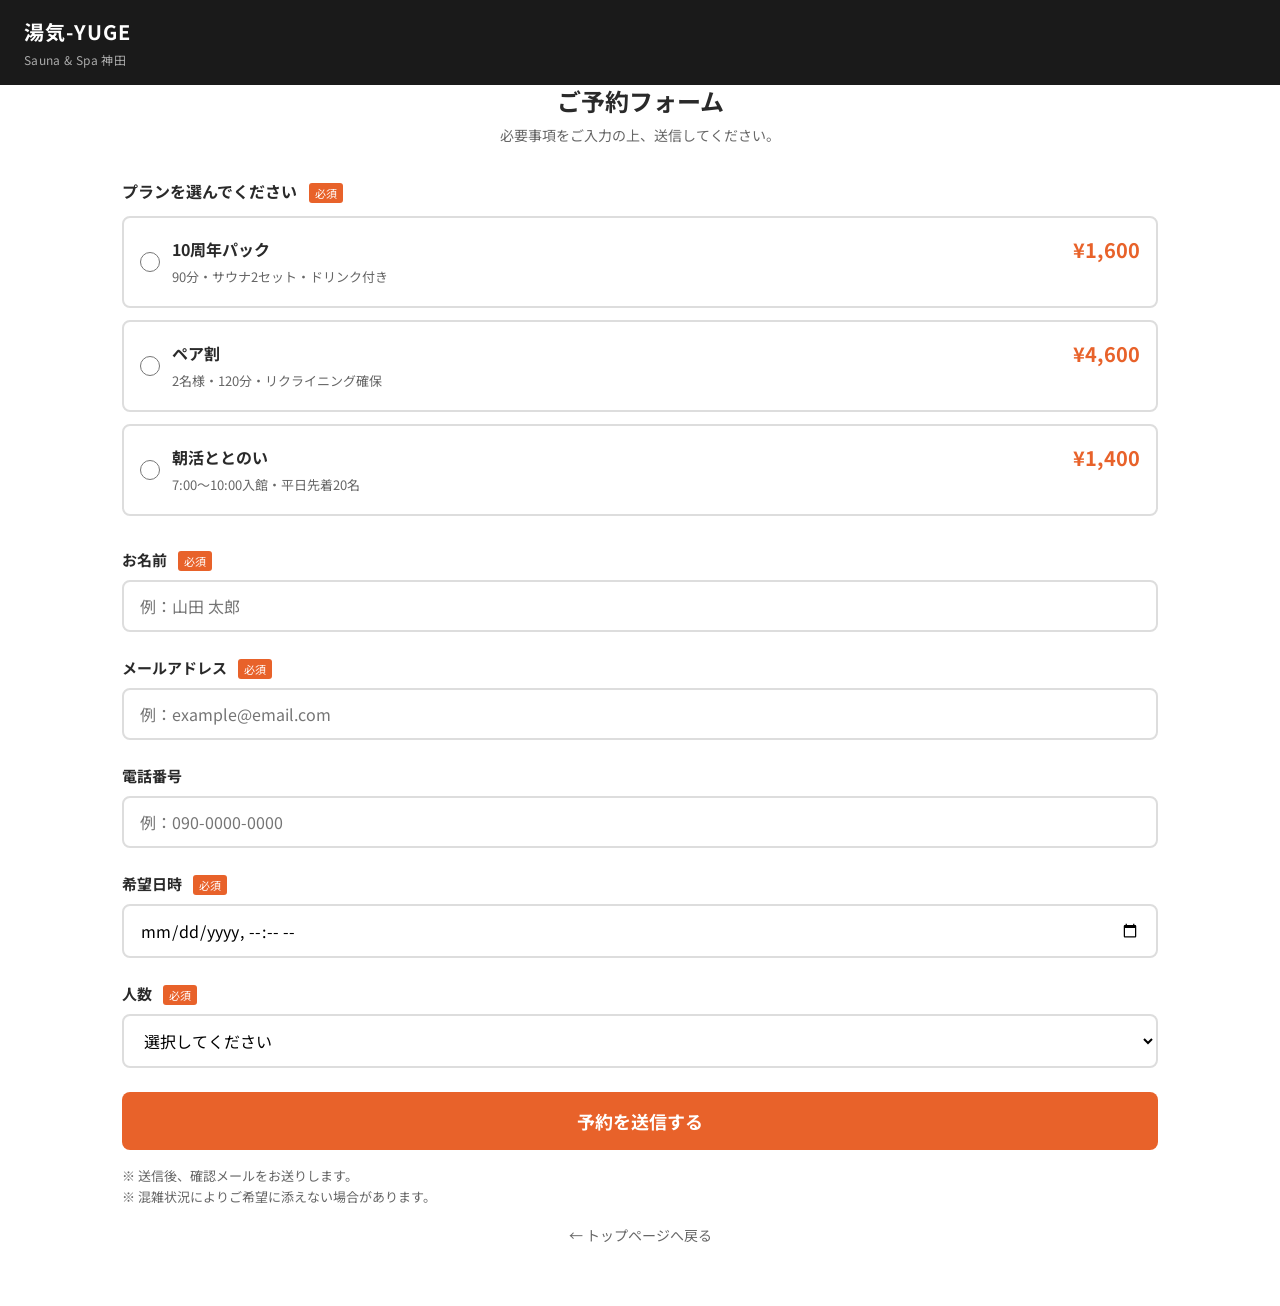
<file: reservation.html>
<!DOCTYPE html>
<html lang="ja">
<head>
    <meta charset="UTF-8">
    <meta name="viewport" content="width=device-width, initial-scale=1.0">
    <title>ご予約フォーム | 湯気 - YUGE Sauna & Spa 神田</title>
    <meta name="description" content="湯気 YUGE Sauna & Spa 神田のご予約はこちら。10周年記念キャンペーン開催中。">
    <link rel="canonical" href="https://yuge-sauna.jp/reservation.html">
    <meta property="og:title" content="ご予約フォーム | 湯気 - YUGE Sauna & Spa 神田">
    <meta property="og:description" content="湯気 YUGE Sauna & Spa 神田のご予約はこちら。10周年記念キャンペーン開催中。">
    <meta property="og:image" content="https://yuge-sauna.jp/images/hero-background.jpg">
    <meta property="og:url" content="https://yuge-sauna.jp/reservation.html">
    <meta property="og:type" content="website">
    <link rel="icon" type="image/svg+xml" href="favicon.svg">
    <link rel="icon" href="favicon.ico">
    <link rel="icon" type="image/png" sizes="96x96" href="favicon-96x96.png">
    <link rel="apple-touch-icon" href="apple-touch-icon.png">
    <link rel="icon" type="image/png" sizes="192x192" href="web-app-manifest-192x192.png">
    <link rel="icon" type="image/png" sizes="512x512" href="web-app-manifest-512x512.png">
    <link rel="manifest" href="site.webmanifest">
    <link rel="preconnect" href="https://fonts.googleapis.com">
    <link rel="preconnect" href="https://fonts.gstatic.com" crossorigin>
    <link href="https://fonts.googleapis.com/css2?family=Noto+Sans+JP:wght@400;700&display=swap" rel="stylesheet">
    <link rel="stylesheet" href="style.css">
</head>
<body>

    <!-- ヘッダー -->
    <div class="header">
        <a href="index.html">
            <p class="header-name">湯気-YUGE</p>
            <p class="header-sub">Sauna & Spa 神田</p>
        </a>
    </div>

    <div class="container">

        <!-- フォーム -->
        <div class="form-content" id="formContent">
            <h1 class="page-title">ご予約フォーム</h1>
            <p class="page-subtitle">必要事項をご入力の上、送信してください。</p>

            <!-- プラン選択 -->
            <div class="plan-section">
                <p class="section-label">プランを選んでください <span class="required">必須</span></p>
                <div class="plan-cards">
                    <label class="plan-card" id="card1">
                        <input type="radio" name="plan" value="10周年パック ¥1,600">
                        <div class="plan-info">
                            <p class="plan-name">10周年パック</p>
                            <p class="plan-detail">90分・サウナ2セット・ドリンク付き</p>
                        </div>
                        <p class="plan-price">¥1,600</p>
                    </label>

                    <label class="plan-card" id="card2">
                        <input type="radio" name="plan" value="ペア割 ¥4,600">
                        <div class="plan-info">
                            <p class="plan-name">ペア割</p>
                            <p class="plan-detail">2名様・120分・リクライニング確保</p>
                        </div>
                        <p class="plan-price">¥4,600</p>
                    </label>

                    <label class="plan-card" id="card3">
                        <input type="radio" name="plan" value="朝活ととのい ¥1,400">
                        <div class="plan-info">
                            <p class="plan-name">朝活ととのい</p>
                            <p class="plan-detail">7:00〜10:00入館・平日先着20名</p>
                        </div>
                        <p class="plan-price">¥1,400</p>
                    </label>
                </div>
            </div>

            <!-- お名前 -->
            <div class="form-group">
                <label class="form-label" for="name">お名前 <span class="required">必須</span></label>
                <input type="text" id="name" class="form-input" placeholder="例：山田 太郎">
            </div>

            <!-- メールアドレス -->
            <div class="form-group">
                <label class="form-label" for="email">メールアドレス <span class="required">必須</span></label>
                <input type="email" id="email" class="form-input" placeholder="例：example@email.com">
            </div>

            <!-- 電話番号 -->
            <div class="form-group">
                <label class="form-label" for="tel">電話番号</label>
                <input type="tel" id="tel" class="form-input" placeholder="例：090-0000-0000">
            </div>

            <!-- 希望日時 -->
            <div class="form-group">
                <label class="form-label" for="date">希望日時 <span class="required">必須</span></label>
                <input type="datetime-local" id="date" class="form-input">
            </div>

            <!-- 人数 -->
            <div class="form-group">
                <label class="form-label" for="people">人数 <span class="required">必須</span></label>
                <select id="people" class="form-select">
                    <option value="">選択してください</option>
                    <option value="1">1名</option>
                    <option value="2">2名</option>
                    <option value="3">3名</option>
                    <option value="4">4名以上</option>
                </select>
            </div>

            <!-- 送信ボタン -->
            <button class="submit-btn" onclick="submitForm()">予約を送信する</button>
            <p class="note">※ 送信後、確認メールをお送りします。<br>※ 混雑状況によりご希望に添えない場合があります。</p>
            <a href="index.html" class="back-link">← トップページへ戻る</a>
        </div>

        <!-- 完了メッセージ -->
        <div class="success-message" id="successMessage">
            <div class="success-icon">✅</div>
            <h2 class="success-title">予約を受け付けました！</h2>
            <p class="success-text">
                ご予約ありがとうございます。<br>
                確認メールをお送りしますので、<br>
                しばらくお待ちください。<br><br>
                ご不明な点はLINEにてお気軽にお問い合わせください。
            </p>
            <br>
            <a href="index.html" class="back-link">← トップページへ戻る</a>
        </div>

    </div>

    <script>
        // プランカードのハイライト
        document.querySelectorAll('.plan-card input[type="radio"]').forEach(function(radio) {
            radio.addEventListener('change', function() {
                document.querySelectorAll('.plan-card').forEach(function(card) {
                    card.classList.remove('selected');
                });
                this.closest('.plan-card').classList.add('selected');
            });
        });

        // フォーム送信
        function submitForm() {
            var plan = document.querySelector('input[name="plan"]:checked');
            var name = document.getElementById('name').value.trim();
            var email = document.getElementById('email').value.trim();
            var date = document.getElementById('date').value;
            var people = document.getElementById('people').value;

            if (!plan) {
                alert('プランを選択してください');
                return;
            }
            if (!name) {
                alert('お名前を入力してください');
                return;
            }
            if (!email) {
                alert('メールアドレスを入力してください');
                return;
            }
            if (!date) {
                alert('希望日時を入力してください');
                return;
            }
            if (!people) {
                alert('人数を選択してください');
                return;
            }

            // 完了画面へ
            document.getElementById('formContent').classList.add('hide');
            document.getElementById('successMessage').classList.add('show');
            window.scrollTo(0, 0);
        }
    </script>

</body>
</html>
</file>
<file: style.css>
/* ============================================
   湯気サウナLP - スタイルシート
   ============================================ */

/* リセット・基本設定 */
* {
    margin: 0;
    padding: 0;
    box-sizing: border-box;
}

body {
    font-family: 'Noto Sans JP', -apple-system, BlinkMacSystemFont, 'Segoe UI', sans-serif;
    line-height: 1.6;
    color: #2A2A2A;
    background-color: #FAFAFA;
}

.container {
    max-width: 1200px;
    margin: 0 auto;
    padding: 0 16px;
}

/* タイポグラフィ */
h1, h2, h3 {
    line-height: 1.3;
}

strong {
    font-weight: 700;
}

.spec-number {
    font-weight: 700;
    color: #2A2A2A;
    font-size: 1.1em;
}

/* セクションタイトル */
.section-title {
    font-size: 32px;
    font-weight: 700;
    text-align: center;
    margin-bottom: 48px;
    color: #2A2A2A;
}

@media (max-width: 767px) {
    .section-title {
        font-size: 24px;
        margin-bottom: 32px;
    }
}

/* ============================================
   ファーストビュー（ヒーローセクション）
   ============================================ */

.hero {
    background: linear-gradient(rgba(0,0,0,0.4), rgba(0,0,0,0.4)), 
                url('images/hero-background.jpg') center/cover no-repeat;
    min-height: 100vh;
    display: flex;
    align-items: center;
    justify-content: center;
    text-align: center;
    padding: 80px 16px 40px;
    color: white;
}

.hero-content {
    max-width: 600px;
}

.hero-date {
    font-size: 14px;
    margin-bottom: 24px;
    opacity: 0.9;
}

.hero-message h1 {
    font-size: 48px;
    font-weight: 700;
    margin-bottom: 32px;
    text-shadow: 0 2px 8px rgba(0,0,0,0.3);
}

@media (max-width: 767px) {
    .hero-message h1 {
        font-size: 32px;
    }
}

/* キャンペーン価格 */
.campaign-price {
    background: rgba(42, 42, 42, 0.8);
    padding: 24px;
    border-radius: 8px;
    margin-bottom: 32px;
}

.price-highlight {
    display: flex;
    flex-wrap: wrap;
    align-items: center;
    justify-content: center;
    gap: 12px;
    margin-bottom: 8px;
}

.badge {
    background: #FFD700;
    color: #2A2A2A;
    padding: 4px 12px;
    border-radius: 4px;
    font-size: 14px;
    font-weight: 700;
}

.price-before {
    font-size: 18px;
    color: #999;
    text-decoration: line-through;
}

.price-after {
    font-size: 56px;
    font-weight: 700;
    color: #E63946;
}

.discount {
    background: #E63946;
    color: white;
    padding: 8px 20px;
    border-radius: 4px;
    font-size: 18px;
    font-weight: 700;
}

.sub-text {
    font-size: 16px;
    opacity: 0.9;
}

@media (max-width: 767px) {
    .price-after {
        font-size: 40px;
    }
}

/* 温度セレクター */
.temperature-selector {
    margin-top: 40px;
}

.temp-label {
    font-size: 18px;
    margin-bottom: 16px;
}

.temp-buttons {
    display: flex;
    gap: 16px;
    justify-content: center;
    width: 100%;
}

.temp-btn {
    background: rgba(255, 255, 255, 0.2);
    border: 2px solid rgba(255, 255, 255, 0.5);
    color: white;
    padding: 16px 24px;
    border-radius: 8px;
    font-size: 18px;
    font-weight: 700;
    cursor: pointer;
    transition: all 0.3s ease;
}

.temp-btn span {
    display: block;
    font-size: 12px;
    font-weight: 400;
    margin-top: 4px;
}

.temp-btn:hover {
    background: rgba(255, 255, 255, 0.3);
    border-color: rgba(255, 255, 255, 0.8);
    transform: translateY(-2px);
}

@media (max-width: 767px) {
    .temp-buttons {
        flex-direction: row;
    }
    
    .temp-btn {
        padding: 12px 16px;
        font-size: 16px;
        flex: 1;
    }
}

/* ============================================
   ボタンスタイル
   ============================================ */

.btn-primary {
    display: inline-block;
    background: #FF6B35;
    color: white;
    padding: 16px 48px;
    font-size: 18px;
    font-weight: 700;
    border-radius: 8px;
    text-decoration: none;
    transition: all 0.3s ease;
    border: none;
    cursor: pointer;
}

.btn-primary:hover {
    background: #E85A2A;
    transform: translateY(-2px);
    box-shadow: 0 4px 12px rgba(255, 107, 53, 0.3);
}

.btn-hero {
    margin-bottom: 16px;
}

.btn-large {
    font-size: 20px;
    padding: 20px 64px;
}

@media (max-width: 767px) {
    .btn-primary {
        width: 90%;
        max-width: 400px;
        padding: 16px 24px;
    }
}

/* LINEボタン */
.btn-line {
    display: inline-block;
    background: #06C755;
    color: white;
    padding: 16px 48px;
    font-size: 18px;
    font-weight: 700;
    border-radius: 8px;
    text-decoration: none;
    transition: all 0.3s ease;
}

.btn-line:hover {
    background: #05B04D;
    transform: translateY(-2px);
    box-shadow: 0 4px 12px rgba(6, 199, 85, 0.3);
}

.btn-line-hero {
    margin-top: 16px;
}

@media (max-width: 767px) {
    .btn-line {
        width: 90%;
        max-width: 400px;
    }
}

/* ============================================
   LINE友だち追加セクション
   ============================================ */

.line-cta-section {
    background: linear-gradient(135deg, #E8F5E9 0%, #C8E6C9 100%);
    padding: 48px 16px;
    text-align: center;
}

.line-benefit h3 {
    font-size: 24px;
    margin-bottom: 16px;
    color: #2A2A2A;
}

.benefit-text {
    font-size: 18px;
    margin-bottom: 24px;
    color: #2A2A2A;
}

.benefit-text strong {
    color: #E63946;
    font-size: 28px;
}

@media (max-width: 767px) {
    .benefit-text strong {
        font-size: 24px;
    }
}

/* ============================================
   POINTセクション（ここが選ばれる）
   ============================================ */

.point-section {
    padding: 80px 16px;
    background: #E8F5E9;
}

.point-header {
    text-align: center;
    margin-bottom: 48px;
}

.point-header h2 {
    font-size: 36px;
    font-weight: 700;
    color: #2A2A2A;
    margin-bottom: 8px;
}

.point-header p {
    font-size: 18px;
    color: #666;
}

.reason-item {
    margin-bottom: 64px;
    max-width: 800px;
    margin-left: auto;
    margin-right: auto;
}

.reason-image {
    width: 100%;
    margin-bottom: 24px;
    border-radius: 0;
    overflow: hidden;
}

.reason-image img {
    width: 100%;
    height: auto;
    display: block;
    border-radius: 0;
}

.reason-sub-images {
    display: flex;
    gap: 16px;
    margin-top: 24px;
}

.sub-image {
    width: calc(50% - 8px);
    height: auto;
    border-radius: 8px;
}

.reason-item h3 {
    font-size: 24px;
    margin-bottom: 12px;
    color: #2A2A2A;
}

.reason-item .benefit-text {
    font-size: 14px;
    color: #E63946;
    font-weight: 600;
    margin-bottom: 12px;
}

.reason-item .detail-text {
    color: #666;
    line-height: 1.8;
}

/* ============================================
   実績セクション
   ============================================ */

.trust-section {
    background: #F5F5F5;
    padding: 64px 16px;
    text-align: center;
}

.trust-section h2 {
    font-size: 28px;
    margin-bottom: 40px;
    color: #2A2A2A;
}

.trust-stats {
    display: flex;
    justify-content: space-around;
    max-width: 800px;
    margin: 0 auto;
    flex-wrap: wrap;
    gap: 32px;
}

.stat-item {
    flex: 1;
    min-width: 150px;
}

.stat-number {
    font-size: 36px;
    font-weight: 700;
    color: #E63946;
    margin-bottom: 8px;
}

.stat-label {
    font-size: 14px;
    color: #666;
}

@media (max-width: 767px) {
    .stat-number {
        font-size: 28px;
    }
}

/* ============================================
   料金プランセクション
   ============================================ */

.plans {
    padding: 80px 16px;
    background: white;
}

.plans-grid {
    display: flex;
    flex-direction: column;
    gap: 32px;
    max-width: 800px;
    margin: 0 auto;
}

.plans .plan-card {
    background: white;
    border-radius: 12px;
    padding: 0;
    box-shadow: 0 4px 16px rgba(0,0,0,0.1);
    position: relative;
    transition: transform 0.3s ease;
    overflow: hidden;
    min-height: 500px;
    display: flex;
    align-items: center;
    justify-content: center;
}

.plans .plan-card:hover {
    transform: translateY(-8px);
    box-shadow: 0 8px 24px rgba(0,0,0,0.15);
}

.plan-image {
    position: absolute;
    top: 0;
    left: 0;
    width: 100%;
    height: 100%;
    object-fit: cover;
    z-index: 0;
}

.plan-card-content {
    position: relative;
    z-index: 1;
    padding: 48px 32px;
    text-align: center;
    background: rgba(255, 255, 255, 0.95);
    border-radius: 8px;
    max-width: 90%;
}

.plan-badge {
    background: #FF6B35;
    color: white;
    padding: 8px 16px;
    border-radius: 6px;
    font-size: 14px;
    font-weight: 700;
    margin-bottom: 16px;
    display: inline-block;
}

.plan-title {
    font-size: 22px;
    margin-bottom: 24px;
    color: #2A2A2A;
}

.plan-price {
    margin-bottom: 24px;
    text-align: center;
}

.price-current {
    font-size: 40px;
    font-weight: 700;
    color: #E63946;
    line-height: 1.2;
    margin-bottom: 8px;
}

.price-original {
    font-size: 16px;
    color: #999;
    text-decoration: line-through;
}

.plan-features {
    list-style: none;
    margin-bottom: 32px;
    min-height: 140px;
}

.plan-features li {
    padding: 8px 0;
    color: #2A2A2A;
    border-bottom: 1px solid #F0F0F0;
}

.cta-wrapper {
    text-align: center;
    margin-bottom: 16px;
}

.micro-copy {
    font-size: 12px;
    color: #666;
    margin-bottom: 12px;
}

.line-sub-cta {
    text-align: center;
    margin-top: 16px;
    font-size: 14px;
}

.line-sub-cta a {
    color: #06C755;
    text-decoration: none;
    border-bottom: 1px solid #06C755;
}

.line-sub-cta a:hover {
    color: #05B04D;
}

@media (max-width: 767px) {
    .plans-grid {
        grid-template-columns: 1fr;
    }
}

/* ============================================
   施設情報セクション
   ============================================ */

.facility {
    padding: 80px 16px;
    background: #F5F5F5;
}

.facility-section {
    margin-bottom: 48px;
    max-width: 800px;
    margin-left: auto;
    margin-right: auto;
}

.facility-section h3 {
    font-size: 22px;
    margin-bottom: 16px;
    color: #2A2A2A;
    border-left: 4px solid #E63946;
    padding-left: 16px;
}

.facility-list {
    list-style: none;
    background: white;
    padding: 24px;
    border-radius: 8px;
}

.facility-list li {
    padding: 12px 0;
    border-bottom: 1px solid #F0F0F0;
}

.facility-list li:last-child {
    border-bottom: none;
}

/* ============================================
   Q&Aセクション
   ============================================ */

.faq {
    padding: 80px 16px;
    background: white;
}

.faq-item {
    margin-bottom: 32px;
    max-width: 800px;
    margin-left: auto;
    margin-right: auto;
    padding: 24px;
    background: #F9F9F9;
    border-radius: 8px;
}

.faq-item h3 {
    font-size: 18px;
    margin-bottom: 12px;
    color: #2A2A2A;
}

.faq-item p {
    color: #666;
    line-height: 1.8;
}

/* ============================================
   予約セクション
   ============================================ */

.reservation {
    padding: 32px 16px;
    background: linear-gradient(135deg, #FFE5E5 0%, #FFD1D1 100%);
    text-align: center;
}

.reservation-note {
    margin-bottom: 32px;
    color: #666;
}

/* ============================================
   フッター
   ============================================ */

.footer {
    background: #c8b89a;
    color: #333;
    padding: 24px 16px;
}

.footer-content {
    max-width: 800px;
    margin: 0 auto 16px;
    text-align: center;
}

.footer-content h3 {
    font-size: 24px;
    margin-bottom: 16px;
}

.footer-content p {
    margin-bottom: 8px;
    opacity: 1;
    color: #333;
}

.footer-line {
    margin-top: 16px;
    padding-top: 16px;
    border-top: 1px solid rgba(0,0,0,0.15);
}

.btn-line-footer {
    margin-top: 16px;
}

.copyright {
    text-align: center;
    font-size: 14px;
    opacity: 0.7;
    color: #333;
}

/* ============================================
   スクロール追従CTA
   ============================================ */

.sticky-cta {
    position: fixed;
    bottom: 0;
    left: 0;
    right: 0;
    background: white;
    box-shadow: 0 -2px 10px rgba(0,0,0,0.1);
    padding: 12px 16px;
    z-index: 1000;
    transform: translateY(100%);
    transition: transform 0.3s ease;
}

.sticky-cta.visible {
    transform: translateY(0);
}

.btn-sticky {
    display: block;
    background: #E63946;
    color: white;
    text-align: center;
    padding: 16px;
    font-size: 18px;
    font-weight: 700;
    border-radius: 8px;
    text-decoration: none;
    transition: all 0.3s ease;
}

.btn-sticky:hover {
    background: #D32F3E;
}

/* デスクトップでは非表示 */
@media (min-width: 768px) {
    .sticky-cta {
        display: none;
    }
}

/* ============================================
   スムーススクロール
   ============================================ */

html {
    scroll-behavior: smooth;
}

/* ============================================
   追加スタイル（index.htmlより移行）
   ============================================ */
        body {
            padding-bottom: 60px;
            background: #fff;
        }
        section.hero .hero-content {
            max-width: 100% !important;
            width: 100% !important;
            padding-left: 24px !important;
            padding-right: 24px !important;
            box-sizing: border-box !important;
        }
        section.hero .campaign-price {
            width: 100% !important;
            box-sizing: border-box !important;
        }
        section.hero .hero-actions {
            width: 100% !important;
            box-sizing: border-box !important;
        }
        section.hero .temperature-selector {
            width: 100% !important;
            box-sizing: border-box !important;
        }
        .stove-section { margin-top: 8px; }
        .stove-title {
            display: block;
            width: 100%;
            text-align: center;
            font-size: 24px;
            font-weight: bold;
            color: #333;
            background: #f0e6d8;
            border-radius: 8px;
            padding: 12px 0;
            margin-bottom: 16px;
            box-sizing: border-box;
        }
        .stove-content {
            display: flex;
            align-items: flex-start;
            gap: 16px;
        }
        .stove-text {
            flex: 1;
            font-size: 14px;
            line-height: 1.9;
            color: #333;
        }
        .stove-img-wrap {
            width: 143px;
            height: 143px;
            border-radius: 50%;
            overflow: hidden;
            flex-shrink: 0;
        }
        .stove-img-wrap img {
            width: 100%;
            height: 100%;
            object-fit: cover;
            object-position: center center;
        }
        .rouryu-section {
            margin-top: 8px;
            background-image: url('images/rouryu2.jpg');
            background-size: cover;
            background-position: center;
            border-radius: 12px;
            padding: 24px 20px !important;
            position: relative;
            overflow: hidden;
        }
        .rouryu-section::before {
            content: '';
            position: absolute;
            inset: 0;
            background: rgba(255, 248, 235, 0.55);
            border-radius: 12px;
        }
        .rouryu-title {
            display: block;
            width: 100%;
            text-align: center;
            font-size: 24px;
            font-weight: bold;
            color: #333;
            background: rgba(240, 230, 216, 0.85);
            border-radius: 8px;
            padding: 12px 0;
            margin-bottom: 16px;
            box-sizing: border-box;
            position: relative;
        }
        .facility-section h3 {
            display: block !important;
            width: 100% !important;
            text-align: center !important;
            font-size: 24px !important;
            font-weight: bold !important;
            color: #333 !important;
            background: #f0e6d8 !important;
            border-radius: 8px !important;
            padding: 12px 0 !important;
            margin-bottom: 16px !important;
            box-sizing: border-box !important;
            border-left: none !important;
        }
        .rouryu-text {
            position: relative;
            font-size: 14px;
            line-height: 2;
            color: #2a1a00;
            font-weight: 500;
        }
        .interior-section { margin-top: 8px; }
        .interior-title {
            display: inline-block;
            background: #d4c5b0;
            padding: 10px 28px;
            border-radius: 8px;
            font-size: 16px;
            font-weight: bold;
            margin-bottom: 20px;
            color: #333;
            width: 100%;
            text-align: center;
            box-sizing: border-box;
        }
        .interior-content {
            display: flex;
            align-items: flex-start;
            gap: 16px;
        }
        .interior-text {
            flex: 1;
            font-size: 14px;
            line-height: 1.9;
            color: #333;
        }
        .interior-img-wrap {
            width: 130px;
            height: 130px;
            border-radius: 50%;
            overflow: hidden;
            flex-shrink: 0;
            margin-top: 8px;
        }
        .interior-img-wrap img {
            width: 100%;
            height: 100%;
            object-fit: cover;
            object-position: center center;
        }
        .hero-date {
            font-size: 20px !important;
        }
        .temp-hint {
            text-align: center;
            font-size: 13px;
            color: #fff;
            margin-top: 8px;
            opacity: 0.85;
        }
        .water-content {
            display: flex;
            align-items: center;
            gap: 16px;
        }
        .water-img-wrap {
            width: 130px;
            height: 130px;
            border-radius: 50%;
            overflow: hidden;
            flex-shrink: 0;
        }
        .water-img-wrap img {
            width: 100%;
            height: 100%;
            object-fit: cover;
            object-position: center center;
        }
        .water-text-block {
            flex: 1;
        }
        .water-text {
            font-size: 13px;
            line-height: 1.7;
            color: #333;
            margin: 8px 0;
        }
        .water-divider {
            border: none;
            border-top: 1px solid #ccc;
            margin: 6px 0;
        }
        .pricing-section { margin-top: 8px; }
        .pricing-title {
            display: block;
            text-align: center;
            font-size: 24px;
            font-weight: bold;
            color: #333;
            border: none;
            border-radius: 8px;
            padding: 12px 0;
            margin-bottom: 20px;
            background: #f0e6d8;
            width: 100%;
            box-sizing: border-box;
        }
        .pricing-list {
            list-style: none;
            padding: 0;
            margin: 0;
        }
        .pricing-list li {
            font-size: 14px;
            color: #333;
            padding: 10px 0;
            border-bottom: 1px solid #eee;
            line-height: 1.6;
        }
        .pricing-list li:last-child {
            border-bottom: none;
        }
        .pricing-list strong {
            font-size: 15px;
        }
        .pricing-title--weekend {
            background: #c0392b;
            border: none;
            color: #fff;
        }
        .pricing-title--option {
            background: #f0e6d8;
            border: none;
            color: #333;
        }
        .facility-sub-heading {
            display: block;
            width: 100%;
            box-sizing: border-box;
            text-align: center;
            font-size: 24px;
            font-weight: bold;
            color: #333;
            background: #f0e6d8;
            border-radius: 8px;
            padding: 12px 0;
            margin-bottom: 20px;
        }
        .achievement-section {
            padding: 32px 0;
            background: #fff;
        }
        .achievement-title {
            display: inline-block;
            background: #f0e6d8;
            border: 2px solid #b5a08a;
            border-radius: 8px;
            padding: 10px 24px;
            font-size: 16px;
            font-weight: bold;
            color: #333;
            margin-bottom: 24px;
        }
        .achievement-list {
            list-style: none;
            padding: 0;
            margin: 0;
        }
        .achievement-list li {
            font-size: 14px;
            color: #333;
            padding: 14px 0;
            border-bottom: 1px solid #eee;
            line-height: 1.7;
        }
        .achievement-list li:last-child {
            border-bottom: none;
        }
        .achievement-score {
            font-size: 20px;
            color: #333;
        }
        .achievement-big {
            font-size: 22px;
            color: #333;
        }
        .achievement-sub {
            font-size: 13px;
            color: #666;
        }
        .rules-section {
            padding: 16px 0 0;
            background: #fff;
        }
        .rules-section .container {
            padding-bottom: 0 !important;
        }
        .rules-block {
            border: 1px solid #ddd;
            border-radius: 8px;
            padding: 16px;
            margin-bottom: 12px;
            font-size: 14px;
            line-height: 1.8;
            color: #333;
        }
        .rules-block:last-child {
            margin-bottom: 0;
        }
        .rules-block p {
            margin: 4px 0;
        }
        /* 予約ボタンエリア */
        .reservation {
            background: #fff;
        }
        .reservation .container {
            display: flex;
            flex-direction: column;
            align-items: center;
            gap: 12px;
            padding: 12px 16px;
        }
        .btn-reserve {
            display: block;
            width: 220px;
            text-align: center;
            padding: 14px 0;
            border-radius: 24px;
            font-size: 18px;
            font-weight: bold;
            background: #e8622a;
            color: #fff;
            text-decoration: none;
            border: 2px solid #e8622a;
            transition: background 0.2s, color 0.2s;
        }
        .btn-reserve:hover {
            background: transparent !important;
            color: #e8622a !important;
        }
        .btn-reserve:active,
        .btn-reserve.touch-active {
            background: transparent !important;
            color: #e8622a !important;
        }
        .btn-line-reserve {
            display: block;
            width: 220px;
            text-align: center;
            padding: 14px 0;
            border-radius: 24px;
            font-size: 18px;
            font-weight: bold;
            background: #06c755;
            color: #fff;
            text-decoration: none;
            border: 2px solid #06c755;
            transition: background 0.2s, color 0.2s;
        }
        .btn-line-reserve:hover {
            background: transparent !important;
            color: #06c755 !important;
        }
        .btn-line-reserve:active,
        .btn-line-reserve.touch-active {
            background: transparent !important;
            color: #06c755 !important;
        }
        .fixed-cta {
            position: fixed;
            bottom: 0;
            left: 0;
            width: 100%;
            display: flex;
            z-index: 9999;
            box-shadow: 0 -2px 12px rgba(0,0,0,0.2);
            pointer-events: none;
        }
        .fixed-cta a {
            flex: 1;
            text-align: center;
            padding: 14px 8px;
            font-size: 15px;
            font-weight: bold;
            color: #fff;
            text-decoration: none;
            line-height: 1.3;
            pointer-events: auto;
        }
        .fixed-cta .fixed-reserve {
            background: #e8622a;
        }
        .fixed-cta .fixed-line {
            background: #06c755;
        }
        .hero-sub {
            font-size: 15px;
            color: #fff;
            margin-top: 8px;
            margin-bottom: 0;
            font-weight: bold;
            text-shadow: 0 1px 4px rgba(0,0,0,0.5);
        }
        .benefit-text {
            font-size: 15px;
            color: #e8622a;
            font-weight: bold;
            margin: 4px 16px 8px !important;
        }
        .achievement-badges {
            display: flex;
            justify-content: space-around;
            padding: 16px 0;
            gap: 8px;
        }
        .achievement-badge {
            display: flex;
            flex-direction: column;
            align-items: center;
            background: #fff;
            border-radius: 12px;
            padding: 12px 8px;
            flex: 1;
            box-shadow: 0 2px 8px rgba(0,0,0,0.08);
        }
        .badge-stars {
            font-size: 24px;
            font-weight: bold;
            color: #e8622a;
        }
        .badge-num {
            font-size: 24px;
            font-weight: bold;
            color: #e8622a;
        }
        .section-cta {
            text-align: center;
            padding: 24px 16px;
            background: #fff;
        }
        .section-cta-btn {
            display: inline-block;
            padding: 14px 24px;
            font-size: 18px;
            font-weight: bold;
            border-radius: 24px;
            background: #e8622a;
            color: #fff;
            text-decoration: none;
            border: 2px solid #e8622a;
        }
            background: #c8b89a !important;
            padding: 24px 16px !important;
            color: #333 !important;
        }
        .footer {
            background: #c8b89a !important;
            color: #333 !important;
            padding: 24px 16px !important;
        }
        .footer * {
            color: #333 !important;
        }
        .footer-main {
            text-align: center;
            background: #c8b89a !important;
        }
        .footer .container {
            max-width: 100% !important;
            padding: 0 !important;
        }
        .footer-content {
            background: #c8b89a !important;
        }
        .footer-logo-area {
            display: flex;
            align-items: center;
            justify-content: center;
            gap: 12px;
            margin-bottom: 12px;
        }
        .footer-icon-wrap {
            width: 56px;
            height: 56px;
            flex-shrink: 0;
        }
        .footer-icon-img {
            width: 100%;
            height: 100%;
            object-fit: contain;
        }
        .footer-name-block {
            text-align: left;
        }
        .footer-name {
            font-size: 20px;
            font-weight: bold;
            color: #333;
            margin: 0;
            line-height: 1.3;
        }
        .footer-sub {
            font-size: 13px;
            color: #333;
            margin: 0;
        }
        .footer-sns {
            display: flex;
            gap: 8px;
            align-items: center;
        }
        .sns-icon {
            display: flex;
            align-items: center;
            justify-content: center;
            width: 36px;
            height: 36px;
            border-radius: 8px;
            overflow: hidden;
            background: #a08060;
        }
        .sns-img {
            width: 28px;
            height: 28px;
            filter: brightness(0) invert(1);
        }
        .sns-img--twitter {
            padding: 4px;
        }
        .sns-img--instagram {
            padding: 4px;
        }
        .footer-email {
            font-size: 14px;
            color: #333;
            text-align: center;
            margin: 12px 0 4px;
        }
        .footer-copyright {
            font-size: 13px;
            color: #555;
            text-align: center;
            margin: 4px 0 0;
        }
        .plan-card-content {
            display: none;
        }
        .plans {
            padding: 0 !important;
        }
        .plans .container {
            max-width: 100% !important;
            padding: 0 !important;
        }
        .plans-grid {
            max-width: 100% !important;
            margin: 0 !important;
            gap: 0 !important;
        }
        .plans .plan-card {
            border-radius: 0 !important;
            box-shadow: none !important;
            min-height: 560px !important;
        }
        .plans .plan-card--pair {
            min-height: 640px !important;
        }
        .plan-overlay {
            position: absolute;
            bottom: 0;
            left: 50%;
            transform: translateX(-50%);
            width: 226px;
            display: flex;
            flex-direction: column;
            align-items: center;
            gap: 8px;
            padding-bottom: 8px;
        }
        .plan-badge {
            background: #FF6B35;
            color: white;
            padding: 8px 16px;
            border-radius: 6px;
            font-size: 24px;
            font-weight: 700;
            text-align: center;
            width: 100%;
            box-sizing: border-box;
            margin-top: 24px;
        }
        .plan-white-box {
            background: rgba(255,255,255,0.95);
            width: 100%;
            padding: 12px 12px 0 12px;
            box-sizing: border-box;
        }
        .plan-white-box .plan-features {
            margin-top: 0 !important;
            margin-bottom: 0 !important;
            padding-bottom: 0 !important;
        }
        .point-section {
            padding: 24px 0 24px 0 !important;
        }
        .point-header {
            margin-bottom: 24px !important;
            padding: 0 16px !important;
        }
        .point-header h2 {
            font-size: 24px !important;
            margin-bottom: 8px !important;
        }
        .point-header p {
            font-size: 16px !important;
        }
        .point-section .container {
            max-width: 100% !important;
            padding: 0 !important;
        }
        .reason-item {
            max-width: 100% !important;
            margin-left: 0 !important;
            margin-right: 0 !important;
        }
        .reason-image {
            border-radius: 0 !important;
        }
        .plan-white-box .price-original {
            margin-bottom: 16px !important;
        }
        .reason-item h3,
        .reason-item .detail-text {
            padding-left: 16px !important;
            padding-right: 16px !important;
        }
        .plan-white-box .plan-features li:last-child {
            border-bottom: none !important;
            padding-bottom: 0 !important;
        }
        .plan-btn {
            display: block !important;
            width: 100% !important;
            padding: 12px 8px !important;
            font-size: 20px !important;
            text-align: center !important;
            white-space: normal !important;
            line-height: 1.3 !important;
            box-sizing: border-box !important;
        }

        .plan-line-box {
            background: rgba(255,255,255,0.95);
            display: inline-block;
            align-self: center;
            text-align: center;
            padding: 6px 8px;
            box-sizing: border-box;
            font-size: 13px;
            border-radius: 8px;
        }
        .plan-line-box a {
            color: #06C755;
            text-decoration: none;
            border-bottom: 1px solid #06C755;
        }
        /* ============================================
           SP版強制リセット（767px以下）
        ============================================ */


        /* ============================================
           PC版レスポンシブ（768px以上）
        ============================================ */
        @media (min-width: 768px) {

            /* 全体 */

            .container {
                max-width: 1100px !important;
                margin: 0 auto !important;
                padding: 0 32px !important;
            }

            /* ヒーロー */
            .hero {
                min-height: 600px;
            }
            .hero-content {
                padding: 60px 80px;
                max-width: 100% !important;
            }
            .hero h1 {
                font-size: 72px !important;
                white-space: normal !important;
            }
            section.hero .badge {
                font-size: 40px !important;
                padding: 6px 16px !important;
            }
            section.hero .price-after,
            section.hero .price-now {
                font-size: 72px !important;
            }
            .campaign-price .price-now,
            .price-highlight .price-now {
                font-size: 72px !important;
            }
            section.hero .price-before {
                font-size: 36px !important;
            }
            section.hero .discount {
                font-size: 40px !important;
                padding: 6px 16px !important;
            }
            .hero-sub {
                font-size: 56px !important;
            }
            .hero-date {
                font-size: 56px !important;
            }
            .campaign-price p,
            .sub-text {
                font-size: 40px !important;
            }
            .btn-hero, .btn-line-hero {
                font-size: 56px !important;
                padding: 20px 48px !important;
            }
            section.hero .temp-label {
                font-size: 40px !important;
                white-space: nowrap !important;
            }
            section.hero .temp-btn {
                font-size: 40px !important;
                padding: 12px 24px !important;
                white-space: nowrap !important;
                flex: 1 !important;
                min-width: 163px !important;
            }
            section.hero .temp-btn span {
                font-size: 28px !important;
            }
            section.hero .temp-hint {
                font-size: 24px !important;
            }
            section.hero .campaign-price {
                max-width: 560px !important;
                margin-left: auto !important;
                margin-right: auto !important;
                width: auto !important;
            }
            section.hero .hero-actions {
                max-width: 560px !important;
                margin-left: auto !important;
                margin-right: auto !important;
            }
            section.hero .temperature-selector {
                max-width: 560px !important;
                margin-left: auto !important;
                margin-right: auto !important;
            }
            section.hero .temp-buttons {
                width: 100% !important;
            }

            /* プランカード */
            .plans .container {
                max-width: 100% !important;
                padding: 0 !important;
            }
            .plans-grid {
                flex-direction: row !important;
                align-items: flex-start !important;
                gap: 0 !important;
                padding: 0 !important;
            }
            .plan-badge {
                font-size: 28px !important;
                white-space: nowrap !important;
                width: auto !important;
                display: inline-block !important;
            }
            .plans .plan-card {
                flex: 1 !important;
                min-height: 0 !important;
                height: 980px !important;
                border-radius: 0 !important;
                box-shadow: none !important;
                overflow: hidden !important;
            }
            .plans .plan-card--pair {
                height: 980px !important;
                min-height: 0 !important;
            }
            .plan-overlay {
                top: 0 !important;
                bottom: 0 !important;
                padding-top: 60px !important;
                padding-bottom: 32px !important;
                justify-content: flex-start !important;
            }
            .plan-overlay .plan-badge {
                margin-top: 0 !important;
            }
            .price-current {
                font-size: 56px !important;
            }
            .price-original {
                font-size: 24px !important;
            }
            .plan-features li {
                font-size: 24px !important;
                padding: 10px 0 !important;
            }
            .plan-btn {
                font-size: 28px !important;
                padding: 16px 8px !important;
            }
            .plan-line-box {
                font-size: 20px !important;
                padding: 10px 12px !important;
            }

            /* POINTセクション */
            .point-section .container {
                max-width: 100% !important;
                padding: 40px 0 !important;
            }
            .point-header h2 {
                font-size: 56px !important;
            }
            .point-header p {
                font-size: 28px !important;
            }
            .reasons-grid {
                display: flex !important;
                flex-direction: row !important;
                gap: 0 !important;
            }
            .reason-item {
                flex: 1 !important;
            }
            .reason-image {
                height: 340px !important;
                width: 100% !important;
            }
            .reason-item h3 {
                font-size: 28px !important;
            }
            .reason-item p,
            .benefit-text {
                font-size: 22px !important;
            }

            /* 実績バッジ */
            .achievement-badges {
                max-width: 100%;
                margin: 0 auto;
            }
            .achievement-section h2 {
                font-size: 48px !important;
            }
            .badge-num, .badge-stars {
                font-size: 56px !important;
            }
            .achievement-badge p {
                font-size: 24px !important;
            }
            .achievement-section .achievement-text,
            .achievement-section p:not(.badge-num):not(.badge-stars) {
                font-size: 22px !important;
            }

            /* 施設画像2倍 */
            .stove-img-wrap {
                width: 286px !important;
                height: 286px !important;
                flex-shrink: 0 !important;
            }
            .interior-img-wrap {
                width: 260px !important;
                height: 260px !important;
                flex-shrink: 0 !important;
            }
            .water-img-wrap {
                width: 260px !important;
                height: 260px !important;
                flex-shrink: 0 !important;
            }
            .stove-content,
            .interior-content,
            .water-content {
                flex-direction: row !important;
                align-items: center !important;
                gap: 32px !important;
            }
            .facility .container {
                max-width: 1100px !important;
                padding: 40px 32px !important;
            }
            .facility h2 {
                font-size: 48px !important;
            }
            .facility h3,
            .stove-title, .rouryu-title, .interior-title,
            .pricing-title {
                font-size: 48px !important;
            }
            .rules-section h2 {
                font-size: 48px !important;
            }
            .rules-block p, .rules-block li {
                font-size: 22px !important;
            }
            .facility p, .facility li, .facility td, .facility th {
                font-size: 22px !important;
            }
            .facility .stove-description p {
                font-size: 22px !important;
            }
            .pricing-list li {
                font-size: 20px !important;
            }
            .pricing-list strong {
                font-size: 20px !important;
            }

            /* FAQ・口コミ */
            .faq .container {
                max-width: 900px !important;
                margin: 0 auto !important;
                padding: 40px 32px !important;
            }
            .faq h2 {
                font-size: 48px !important;
            }
            .faq-question {
                font-size: 24px !important;
            }
            .faq-answer {
                font-size: 22px !important;
            }
            .faq-item h3 {
                font-size: 24px !important;
            }
            .faq-item p {
                font-size: 22px !important;
            }
            .facility-sub-heading {
                font-size: 48px !important;
            }
            .review-section h2, .testimonials h2 {
                font-size: 48px !important;
            }
            .review-card, .testimonial-card {
                font-size: 22px !important;
            }
            .review-name, .reviewer-name {
                font-size: 22px !important;
            }

            /* フッター */
            .footer .container {
                max-width: 1100px !important;
                padding: 32px !important;
            }
            .footer {
                background: #c8b89a !important;
            }
            .footer-logo-area {
                gap: 24px !important;
                margin-bottom: 20px !important;
            }
            .footer-icon-wrap {
                width: 80px !important;
                height: 80px !important;
            }
            .footer-name {
                font-size: 22px !important;
            }
            .footer-sub {
                font-size: 18px !important;
            }
            .footer-sns {
                gap: 16px !important;
            }
            .sns-icon {
                width: 70px !important;
                height: 70px !important;
            }
            .sns-img {
                width: 54px !important;
                height: 54px !important;
            }
            .footer-email {
                font-size: 22px !important;
            }
            .footer-copyright {
                font-size: 18px !important;
            }
            .btn-reserve {
                font-size: 48px !important;
                padding: 20px 64px !important;
                white-space: nowrap !important;
                width: auto !important;
                display: inline-block !important;
            }
            .btn-line-reserve {
                font-size: 48px !important;
                padding: 20px 64px !important;
                white-space: nowrap !important;
                width: auto !important;
                display: inline-block !important;
            }

            /* 固定CTA */
            .fixed-cta {
                max-width: 480px !important;
                left: 50% !important;
                transform: translateX(-50%) !important;
                border-radius: 12px 12px 0 0 !important;
            }
            .fixed-cta a {
                font-size: 18px !important;
                padding: 16px !important;
            }

            /* セクションCTA */
            .section-cta-btn {
                font-size: 48px !important;
                padding: 20px 64px !important;
            }
            .achievement-section p {
                font-size: 24px !important;
            }
        }

/* ============================================
   予約フォームページ（reservation.html）
   ============================================ */

.page-title {
    font-size: 24px;
    font-weight: bold;
    text-align: center;
    margin-bottom: 8px;
    color: #2A2A2A;
}

.page-subtitle {
    font-size: 14px;
    text-align: center;
    color: #666;
    margin-bottom: 32px;
}

.plan-section {
    margin-bottom: 32px;
}

.section-label {
    font-size: 16px;
    font-weight: bold;
    margin-bottom: 12px;
    color: #2A2A2A;
}

.required {
    background: #e8622a;
    color: white;
    font-size: 11px;
    padding: 2px 6px;
    border-radius: 3px;
    margin-left: 8px;
    font-weight: normal;
}

.plan-cards {
    display: flex;
    flex-direction: column;
    gap: 12px;
}

.plan-card {
    border: 2px solid #ddd;
    border-radius: 8px;
    padding: 16px;
    cursor: pointer;
    transition: all 0.2s;
    display: flex;
    align-items: center;
    gap: 12px;
}

.plan-card:hover {
    border-color: #e8622a;
}

.plan-card.selected {
    border-color: #e8622a;
    background: #FFF5F0;
}

.plan-card input[type="radio"] {
    width: 20px;
    height: 20px;
    accent-color: #e8622a;
    flex-shrink: 0;
}

.plan-info {
    flex: 1;
}

.plan-name {
    font-size: 16px;
    font-weight: bold;
    color: #2A2A2A;
}

.plan-detail {
    font-size: 13px;
    color: #666;
    margin-top: 4px;
}

.plan-price {
    font-size: 20px;
    font-weight: bold;
    color: #e8622a;
    white-space: nowrap;
}

.form-group {
    margin-bottom: 24px;
}

.form-label {
    display: block;
    font-size: 15px;
    font-weight: bold;
    margin-bottom: 8px;
    color: #2A2A2A;
}

.form-input {
    width: 100%;
    padding: 12px 16px;
    border: 2px solid #ddd;
    border-radius: 8px;
    font-size: 16px;
    font-family: 'Noto Sans JP', sans-serif;
    transition: border-color 0.2s;
    background: white;
}

.form-input:focus {
    outline: none;
    border-color: #e8622a;
}

.form-select {
    width: 100%;
    padding: 12px 16px;
    border: 2px solid #ddd;
    border-radius: 8px;
    font-size: 16px;
    font-family: 'Noto Sans JP', sans-serif;
    background: white;
    cursor: pointer;
}

.form-select:focus {
    outline: none;
    border-color: #e8622a;
}

.submit-btn {
    display: block;
    width: 100%;
    padding: 16px;
    background: #e8622a;
    color: white;
    border: none;
    border-radius: 8px;
    font-size: 18px;
    font-weight: bold;
    font-family: 'Noto Sans JP', sans-serif;
    cursor: pointer;
    transition: background 0.2s;
    margin-bottom: 16px;
}

.submit-btn:hover {
    background: #c8501f;
}

.back-link {
    display: block;
    text-align: center;
    color: #666;
    text-decoration: none;
    font-size: 14px;
    margin-top: 16px;
}

.back-link:hover {
    color: #e8622a;
}

.note {
    font-size: 13px;
    color: #666;
    margin-top: 8px;
    line-height: 1.6;
}

.success-message {
    display: none;
    text-align: center;
    padding: 40px 16px;
}

.success-message.show {
    display: block;
}

.success-icon {
    font-size: 48px;
    margin-bottom: 16px;
}

.success-title {
    font-size: 24px;
    font-weight: bold;
    margin-bottom: 8px;
}

.success-text {
    color: #666;
    line-height: 1.8;
}

.form-content.hide {
    display: none;
}

/* ===== 予約フォーム ヘッダー ===== */
.header {
    background: #1a1a1a;
    padding: 16px 24px;
}

.header a {
    text-decoration: none;
}

.header-name {
    font-size: 20px;
    font-weight: bold;
    color: #ffffff;
    margin: 0;
    letter-spacing: 0.05em;
}

.header-sub {
    font-size: 12px;
    color: #aaaaaa;
    margin: 2px 0 0 0;
    letter-spacing: 0.03em;
}
</file>
